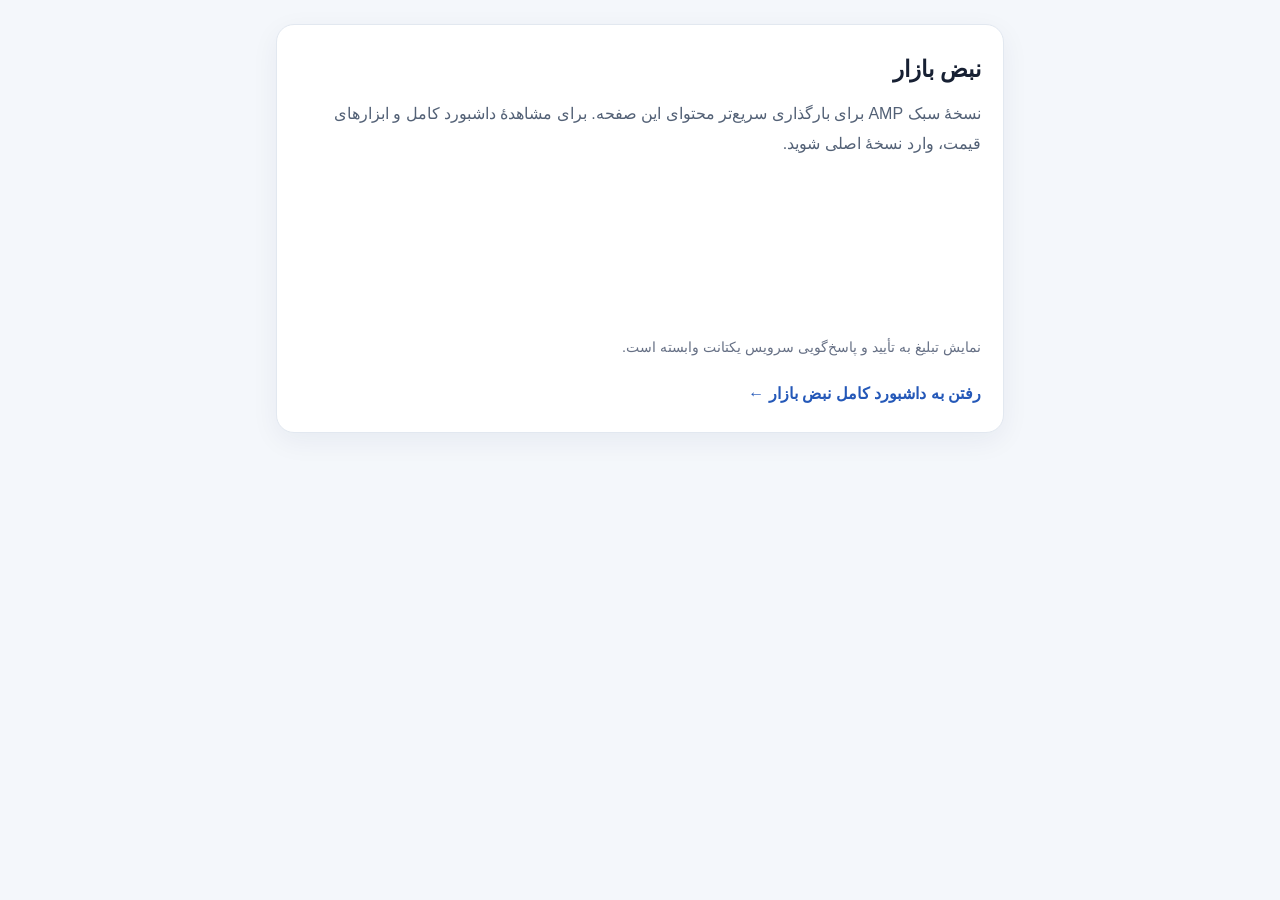
<file: amp.html>
<!doctype html>
<html amp lang="fa" dir="rtl">
<head>
<meta charset="utf-8">
<meta name="viewport" content="width=device-width,minimum-scale=1,initial-scale=1">
<title>نبض بازار | نسخه سبک AMP</title>
<link rel="canonical" href="https://amir-studio.github.io/Gold/amp.html">
<meta name="description" content="نسخه سبک AMP نبض بازار با جایگاه تبلیغاتی یکتانت.">
<script async src="https://cdn.ampproject.org/v0.js"></script>
<script async custom-element="amp-ad" src="https://cdn.ampproject.org/v0/amp-ad-0.1.js"></script>
<style amp-boilerplate>body{-webkit-animation:-amp-start 8s steps(1,end) 0s 1 normal both;-moz-animation:-amp-start 8s steps(1,end) 0s 1 normal both;-ms-animation:-amp-start 8s steps(1,end) 0s 1 normal both;animation:-amp-start 8s steps(1,end) 0s 1 normal both}@-webkit-keyframes -amp-start{from{visibility:hidden}to{visibility:visible}}@-moz-keyframes -amp-start{from{visibility:hidden}to{visibility:visible}}@-ms-keyframes -amp-start{from{visibility:hidden}to{visibility:visible}}@-o-keyframes -amp-start{from{visibility:hidden}to{visibility:visible}}@keyframes -amp-start{from{visibility:hidden}to{visibility:visible}}</style><noscript><style amp-boilerplate>body{-webkit-animation:none;-moz-animation:none;-ms-animation:none;animation:none}</style></noscript>
<style amp-custom>
*{box-sizing:border-box}body{margin:0;background:#f4f7fb;color:#172033;font-family:Tahoma,Arial,sans-serif;line-height:1.9}.wrap{max-width:760px;margin:0 auto;padding:24px 16px}.card{background:#fff;border:1px solid #e2e8f0;border-radius:18px;padding:22px;box-shadow:0 8px 28px rgba(20,40,80,.06)}h1{font-size:1.45rem;margin:0 0 8px}p{margin:8px 0 18px;color:#536176}.ad{margin:20px 0;min-height:134px}a{color:#2458b8;text-decoration:none;font-weight:700}.note{font-size:.9rem;color:#667085}
</style>
</head>
<body>
<main class="wrap">
<section class="card">
<h1>نبض بازار</h1>
<p>نسخهٔ سبک AMP برای بارگذاری سریع‌تر محتوای این صفحه. برای مشاهدهٔ داشبورد کامل و ابزارهای قیمت، وارد نسخهٔ اصلی شوید.</p>
<div class="ad">
<amp-ad
  width="100"
  height="134"
  heights="(min-width: 768px) 60%, 134%"
  layout="responsive"
  type="yektanet"
  data-publisher-name="amir-studio.github.io"
  data-script-name="native-amp-amir-studio.github.io-1792613688.241947.js"
  data-pos-id="pos-article-display-123687">
</amp-ad>
</div>
<p class="note">نمایش تبلیغ به تأیید و پاسخ‌گویی سرویس یکتانت وابسته است.</p>
<a href="https://amir-studio.github.io/Gold/">رفتن به داشبورد کامل نبض بازار ←</a>
</section>
</main>
</body>
</html>
</file>
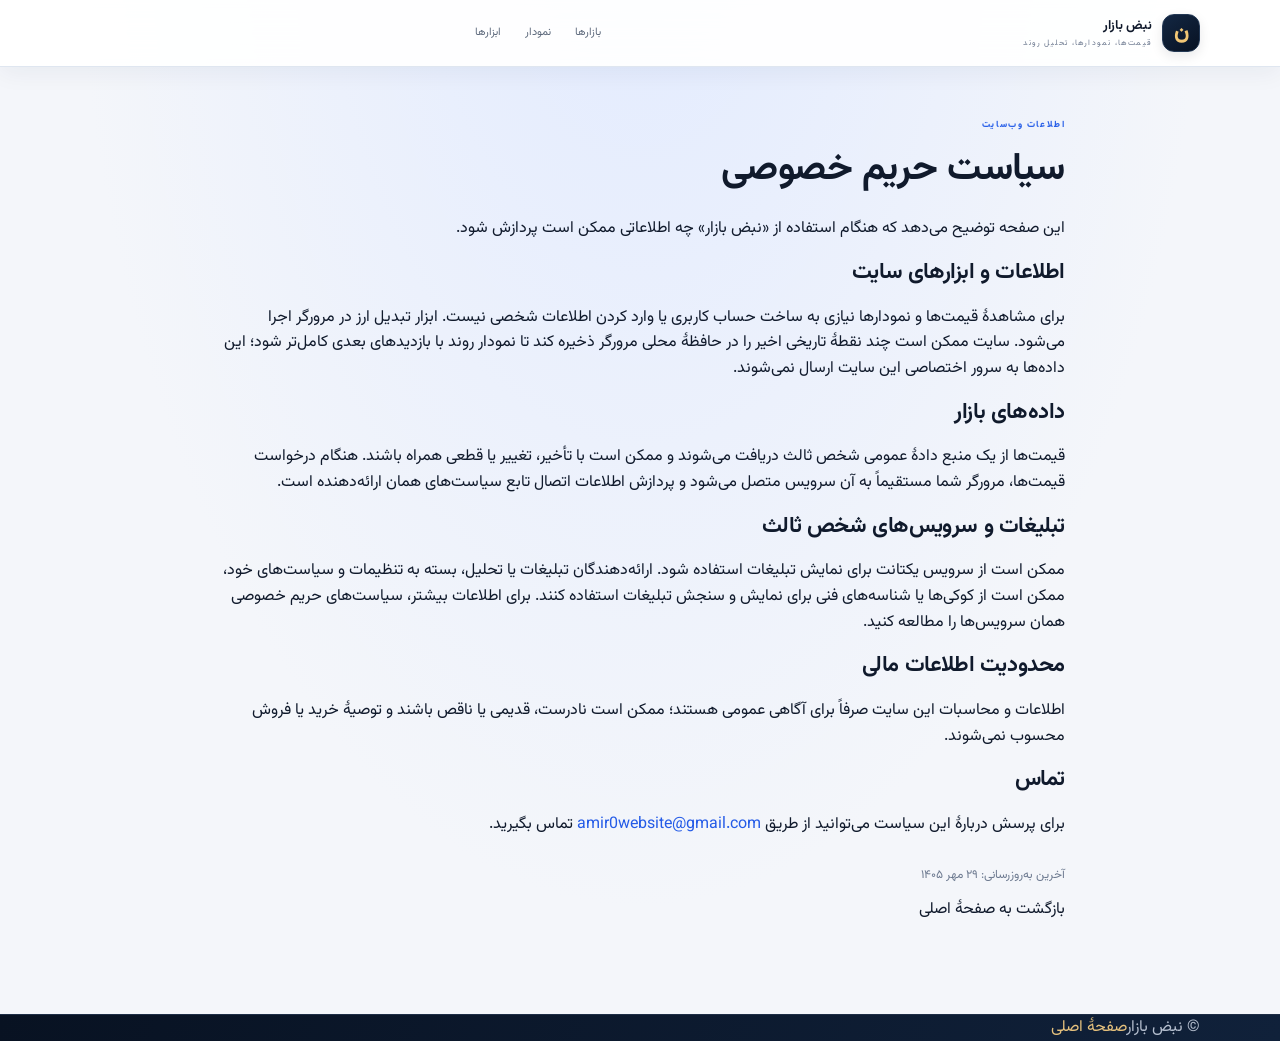
<file: privacy.html>
<!doctype html>
<html lang="fa" dir="rtl">
<head>
<meta charset="utf-8"><meta name="viewport" content="width=device-width,initial-scale=1"><meta name="theme-color" content="#101827">
<meta name="description" content="سیاست حریم خصوصی نبض بازار؛ توضیح درباره داده‌های بازار، ذخیره‌سازی محلی و سرویس‌های شخص ثالث.">
<title>حریم خصوصی | نبض بازار</title>
<link rel="preconnect" href="https://fonts.googleapis.com"><link rel="preconnect" href="https://fonts.gstatic.com" crossorigin><link href="https://fonts.googleapis.com/css2?family=Vazirmatn:wght@400;500;600;700;800&display=swap" rel="stylesheet"><link rel="stylesheet" href="style.css">
</head><body>
<header class="topbar"><div class="wrap topbar-inner"><a class="brand" href="./"><span class="brand-icon">ن</span><span><b>نبض بازار</b><small>قیمت‌ها، نمودارها، تحلیل روند</small></span></a><nav><a href="./#markets">بازارها</a><a href="./#chart-area">نمودار</a><a href="./#tools">ابزارها</a></nav></div></header>
<main class="wrap" style="max-width:850px;padding-block:44px 60px">
<span class="eyebrow">اطلاعات وب‌سایت</span><h1 style="font-size:clamp(26px,4vw,38px);line-height:1.6">سیاست حریم خصوصی</h1>
<p>این صفحه توضیح می‌دهد که هنگام استفاده از «نبض بازار» چه اطلاعاتی ممکن است پردازش شود.</p>
<h2>اطلاعات و ابزارهای سایت</h2><p>برای مشاهدهٔ قیمت‌ها و نمودارها نیازی به ساخت حساب کاربری یا وارد کردن اطلاعات شخصی نیست. ابزار تبدیل ارز در مرورگر اجرا می‌شود. سایت ممکن است چند نقطهٔ تاریخی اخیر را در حافظهٔ محلی مرورگر ذخیره کند تا نمودار روند با بازدیدهای بعدی کامل‌تر شود؛ این داده‌ها به سرور اختصاصی این سایت ارسال نمی‌شوند.</p>
<h2>داده‌های بازار</h2><p>قیمت‌ها از یک منبع دادهٔ عمومی شخص ثالث دریافت می‌شوند و ممکن است با تأخیر، تغییر یا قطعی همراه باشند. هنگام درخواست قیمت‌ها، مرورگر شما مستقیماً به آن سرویس متصل می‌شود و پردازش اطلاعات اتصال تابع سیاست‌های همان ارائه‌دهنده است.</p>
<h2>تبلیغات و سرویس‌های شخص ثالث</h2><p>ممکن است از سرویس یکتانت برای نمایش تبلیغات استفاده شود. ارائه‌دهندگان تبلیغات یا تحلیل، بسته به تنظیمات و سیاست‌های خود، ممکن است از کوکی‌ها یا شناسه‌های فنی برای نمایش و سنجش تبلیغات استفاده کنند. برای اطلاعات بیشتر، سیاست‌های حریم خصوصی همان سرویس‌ها را مطالعه کنید.</p>
<h2>محدودیت اطلاعات مالی</h2><p>اطلاعات و محاسبات این سایت صرفاً برای آگاهی عمومی هستند؛ ممکن است نادرست، قدیمی یا ناقص باشند و توصیهٔ خرید یا فروش محسوب نمی‌شوند.</p>
<h2>تماس</h2><p>برای پرسش دربارهٔ این سیاست می‌توانید از طریق <a href="mailto:amir0website@gmail.com" style="color:var(--blue)">amir0website@gmail.com</a> تماس بگیرید.</p>
<p style="color:var(--muted);font-size:12px;margin-top:28px">آخرین به‌روزرسانی: ۲۹ مهر ۱۴۰۵</p><a class="btn btn-primary" href="./">بازگشت به صفحهٔ اصلی</a>
</main><footer class="footer"><div class="wrap footer-bottom"><span>© نبض بازار</span><a href="./">صفحهٔ اصلی</a></div></footer>
</body></html>
</file>
<file: style.css>
:root{color-scheme:light;--bg:#f2f5fa;--surface:#fff;--ink:#101c30;--muted:#75839a;--line:#e2e8f1;--navy:#0a1425;--blue:#285fe8;--gold:#bd8528;--green:#16845b;--red:#c44c51}*{box-sizing:border-box}html{scroll-behavior:smooth;scroll-padding-top:80px}body{margin:0;background:var(--bg);color:var(--ink);font-family:Vazirmatn,Tahoma,sans-serif;line-height:1.6;-webkit-font-smoothing:antialiased}a{color:inherit;text-decoration:none}button,input{font:inherit}button{cursor:pointer}button:focus-visible,a:focus-visible,input:focus-visible{outline:3px solid #a9c3fa;outline-offset:3px}.wrap{width:min(1080px,calc(100% - 32px));margin-inline:auto}.topbar{position:sticky;top:0;z-index:10;background:#ffffffed;backdrop-filter:blur(16px);border-bottom:1px solid var(--line)}.topbar-inner{height:66px;display:flex;align-items:center;gap:28px}.brand{display:flex;align-items:center;gap:10px;flex-shrink:0}.brand-icon{display:grid;place-items:center;width:38px;height:38px;border-radius:11px;background:var(--navy);color:#f2c775;font-size:22px;font-weight:800}.brand b,.brand small{display:block}.brand b{font-size:13px}.brand small{font-size:8px;letter-spacing:1.2px;color:var(--muted)}nav{display:flex;gap:24px;margin-inline:auto;color:#5c687b;font-size:11px}nav a:hover{color:var(--blue)}.live-status{display:flex;align-items:center;gap:8px;color:var(--muted);font-size:10px;white-space:nowrap}.live-status i,.source-status:before{width:7px;height:7px;border-radius:50%;display:inline-block;background:#20a477}.live-status button{width:31px;height:31px;border:1px solid var(--line);border-radius:9px;background:white;color:var(--ink);font-size:19px}.live-status button:disabled{opacity:.5}.chart-section{padding-top:28px}.section-top{display:flex;align-items:flex-end;justify-content:space-between;gap:14px;margin-bottom:14px}.eyebrow{font-size:9px;letter-spacing:1.4px;font-weight:800;color:var(--blue)}h1,h2{margin:3px 0 0;font-size:22px;line-height:1.4;letter-spacing:-.4px}.section-top h2{font-size:18px}.source-status{font-size:10px;color:var(--muted);white-space:nowrap}.source-status:before{content:"";margin-left:6px;width:6px;height:6px}.chart-panel{background:var(--surface);border:1px solid #e2e7ef;border-radius:18px;box-shadow:0 10px 34px #18294508;padding:17px 20px 11px}.chart-toolbar{display:flex;justify-content:space-between;align-items:center;gap:14px;flex-wrap:wrap}.legend{display:flex;align-items:center;gap:19px;font-size:11px;font-weight:700}.legend span,.price-line>span{display:inline-flex;align-items:center;gap:7px}.legend i,.price-line>span i{width:18px;height:3px;border-radius:5px;display:inline-block}.legend-dollar{background:var(--blue)}.legend-gold{background:var(--gold)}.ranges{display:flex;gap:3px;background:#f1f4f8;padding:4px;border-radius:10px}.ranges button{border:0;background:transparent;color:#718096;border-radius:7px;padding:5px 9px;font-size:10px}.ranges button.active{background:white;color:var(--ink);box-shadow:0 1px 4px #12203a12;font-weight:800}.combined-plot{position:relative;min-height:245px;margin-top:8px}.combined-plot svg{display:block;width:100%;height:auto;max-height:310px;overflow:visible}.chart-empty{min-height:240px;display:grid;place-items:center;color:var(--muted);font-size:12px;text-align:center;padding:18px}.chart-tooltip{position:absolute;z-index:2;display:none;pointer-events:none;padding:7px 10px;border:1px solid var(--line);border-radius:8px;background:#fff;box-shadow:0 4px 16px #14203418;font-size:10px;white-space:pre-line;line-height:1.8}.price-lines{border-top:1px solid var(--line);display:grid;gap:0}.price-line{display:grid;grid-template-columns:minmax(110px,1fr) minmax(150px,1.6fr) auto;align-items:center;gap:12px;padding:10px 2px;font-size:11px}.price-line+.price-line{border-top:1px solid #f0f2f6}.price-line>span{font-weight:700}.price-line strong{display:flex;align-items:baseline;gap:7px;direction:rtl}.price-line strong b{font-size:20px;letter-spacing:-.4px;font-variant-numeric:tabular-nums}.price-line strong small{font-size:10px;color:var(--muted);font-weight:500}.price-line em{font-style:normal;direction:ltr;font-size:11px;font-weight:700}.dollar-line em{color:var(--blue)}.gold-line em{color:var(--gold)}.chart-foot{border-top:1px solid var(--line);display:flex;justify-content:space-between;gap:10px;padding-top:8px;color:var(--muted);font-size:9px}.notice{margin:8px 2px 0;color:var(--muted);font-size:10px}.notice.error{color:var(--red)}.markets-section{padding-top:28px}.market-count{font-size:10px;color:var(--muted)}.market-toolbar{display:flex;align-items:center;justify-content:space-between;gap:12px;margin:0 0 12px}.search-box{display:flex;align-items:center;gap:8px;flex:1;max-width:360px;background:#fff;border:1px solid var(--line);border-radius:10px;padding:7px 11px;color:var(--muted)}.search-box input{width:100%;min-width:0;border:0;outline:0;background:transparent;color:var(--ink);font-size:11px}.filter-pills{display:flex;gap:4px}.filter-pills button{padding:6px 10px;border:1px solid transparent;border-radius:8px;background:transparent;color:var(--muted);font-size:10px}.filter-pills button.active{border-color:#dce5f7;background:#edf3ff;color:var(--blue);font-weight:700}.market-table-wrap{overflow:auto;background:#fff;border:1px solid var(--line);border-radius:13px}.market-table{width:100%;border-collapse:collapse;text-align:right;white-space:nowrap}.market-table th{background:#f8f9fc;color:var(--muted);font-size:10px;font-weight:600}.market-table td,.market-table th{padding:10px 14px;border-bottom:1px solid #edf0f5}.market-table tbody tr:last-child td{border-bottom:0}.market-table td{font-size:11px}.market-table td:nth-child(2){font-weight:800;font-variant-numeric:tabular-nums}.market-table td small{font-size:9px;color:var(--muted);font-weight:400}.table-asset{display:flex;align-items:center;gap:9px}.table-symbol{display:grid;place-items:center;width:29px;height:29px;border-radius:9px;background:#edf3ff;color:var(--blue);font-size:11px;font-weight:800}.table-symbol.gold{background:#fff5e1;color:var(--gold)}.table-symbol.crypto{background:#f1edff;color:#7754b8}.table-asset b,.table-asset small{display:block}.table-asset b{font-size:11px}.table-asset small{color:var(--muted);font-size:9px}.change-chip{display:inline-block;border-radius:7px;padding:3px 7px;font-size:10px;font-weight:700;direction:ltr}.positive{background:#e8f7f0;color:var(--green)}.negative{background:#fff0f0;color:var(--red)}.neutral{background:#f1f3f6;color:#748094}.table-time{color:var(--muted);font-size:10px!important}.table-empty{text-align:center!important;color:var(--muted);padding:24px!important}.mobile-market-list{display:none}.show-more{display:block;margin:12px auto 0;border:1px solid var(--line);border-radius:9px;background:white;padding:8px 18px;color:var(--ink);font-size:11px}.ad-wrap{margin-top:16px;padding:10px 12px;background:#fff;border:1px solid var(--line);border-radius:12px;min-height:40px}.ad-wrap>span{display:block;margin-bottom:4px;color:#9aa4b4;font-size:8px}.footer{margin-top:26px;background:#0b1220;color:#b4bece}.footer-inner{display:flex;align-items:center;justify-content:space-between;gap:12px;padding-block:17px;font-size:9px}.footer a{color:#e5c17d}.footer-ad{max-width:1080px;margin:auto}.footer-ad:empty{display:none}@media(max-width:650px){.wrap{width:calc(100% - 22px)}.topbar-inner{height:59px;gap:12px}.brand-icon{width:34px;height:34px}.brand b{font-size:12px}.brand small{font-size:7px}.topbar nav{gap:10px;font-size:9px}.live-status{gap:5px;font-size:8px}.live-status button{width:27px;height:27px}.chart-section{padding-top:18px}.section-top{align-items:flex-start}.section-top h1{font-size:18px}.section-top h2{font-size:16px}.source-status{max-width:130px;white-space:normal;text-align:left;font-size:8px}.chart-panel{padding:12px 11px 9px;border-radius:13px}.chart-toolbar{align-items:flex-start;flex-direction:column;gap:10px}.legend{gap:14px;font-size:10px}.ranges{width:100%;justify-content:space-between}.ranges button{padding:5px 7px;font-size:9px}.combined-plot{min-height:190px}.combined-plot svg{min-height:190px}.price-line{grid-template-columns:1fr auto;gap:5px 10px;padding:9px 1px}.price-line>span{font-size:10px}.price-line strong{justify-content:flex-start;grid-column:1;grid-row:2}.price-line strong b{font-size:18px}.price-line em{grid-column:2;grid-row:1/3}.chart-foot{font-size:8px}.markets-section{padding-top:22px}.market-toolbar{align-items:stretch;flex-direction:column}.search-box{max-width:none}.filter-pills{justify-content:space-between}.filter-pills button{flex:1}.market-table-wrap{display:none}.mobile-market-list{display:grid;gap:7px}.mobile-market-card{display:flex;align-items:center;justify-content:space-between;gap:8px;background:white;border:1px solid var(--line);border-radius:11px;padding:10px}.mobile-price-side{text-align:left}.mobile-price-side b{display:block;font-size:12px;font-variant-numeric:tabular-nums}.mobile-price-side small{display:block;margin-top:3px}.footer-inner{flex-wrap:wrap;justify-content:space-between}.ad-wrap{min-height:30px}}@media(prefers-reduced-motion:reduce){html{scroll-behavior:auto}}
.scale-label{font-size:9px;font-weight:500;color:var(--muted);margin-right:2px}@media(max-width:650px){.scale-label{font-size:8px}}

.scale-note{display:inline-block;color:var(--muted);font-size:9px;font-weight:500;border-right:1px solid var(--line);padding-right:12px;margin-right:1px}@media(max-width:650px){.scale-note{font-size:8px;padding-right:8px}}



/* Visual refinement: polish existing components without adding a new hero */
body{background:linear-gradient(180deg,#edf2f9 0,#f6f8fb 260px,var(--bg) 100%)}
.topbar{background:#ffffffed;border-bottom-color:#dfe6f0;box-shadow:0 5px 22px #10213a0a}
.brand-icon{background:linear-gradient(145deg,#132743,#081222);border:1px solid #243955;box-shadow:0 4px 12px #0b122018}
.chart-panel,.market-table-wrap{border-color:#dfe6f0;box-shadow:0 12px 34px #10213a09}
.chart-panel{background:linear-gradient(180deg,#fff 0%,#fdfefe 100%)}
.section-top h1,.section-top h2{letter-spacing:-.5px}
.eyebrow{color:#285fe8}
.ranges{background:#edf1f7}
.ranges button.active{color:#194dc8;box-shadow:0 2px 7px #17294a12}
.price-line{transition:background .18s}
.price-line:hover{background:#f8faff}
.market-table th{background:linear-gradient(180deg,#f8faff,#f2f5fa)}
.market-table tbody tr{transition:background .16s}
.market-table tbody tr:hover{background:#f4f7ff}
.table-symbol{box-shadow:inset 0 0 0 1px #3267d610}
.search-box:focus-within{border-color:#9db8f8;box-shadow:0 0 0 3px #3267d611}
.filter-pills button.active{border-color:#d7e3ff;background:#eaf1ff;color:#2358d4}
.live-status i{animation:marketPulse 2.2s ease-out infinite}
@keyframes marketPulse{0%{box-shadow:0 0 0 0 #20a47755}70%{box-shadow:0 0 0 7px #20a47700}100%{box-shadow:0 0 0 0 #20a47700}}
.footer{border-top:1px solid #1e2e46;background:linear-gradient(110deg,#081222,#10213a);margin-top:26px}
.footer-inner{border-bottom:1px solid #ffffff12}
.contact-footer{display:flex;align-items:center;justify-content:space-between;gap:12px;padding-block:12px 16px}
.contact-main{display:flex;align-items:center;gap:9px;flex-wrap:wrap}
.contact-label{font-size:10px;color:#aebbd0}
.contact-phone{font-size:12px;font-weight:800;color:#f0cc83;letter-spacing:.3px}
.contact-separator{height:20px;width:1px;background:#ffffff20;margin-inline:3px}
.contact-icon{width:27px;height:27px;display:inline-grid;place-items:center;border:1px solid #ffffff25;border-radius:8px;color:#e7edf7;font-size:9px;font-weight:800;transition:transform .18s,background .18s,border-color .18s}
.contact-icon:hover{transform:translateY(-2px);background:#ffffff12;border-color:#e6c47788}
.contact-icon.whatsapp{color:#85e1b5}.contact-icon.rubika{color:#f1b4d3}.contact-icon.soroush{color:#a9c7ff}
.contact-email{font-size:10px;color:#c5d0e0;direction:ltr}
.contact-email:hover{color:#f0cc83}
@media(max-width:650px){.contact-footer{align-items:flex-start;flex-direction:column;gap:9px}.contact-main{gap:8px}.contact-email{font-size:9px}.chart-panel{box-shadow:0 8px 24px #10213a08}}
@media(prefers-reduced-motion:reduce){.live-status i{animation:none}.market-table tbody tr,.contact-icon,.price-line{transition:none}}


/* Refined market UI: improved hierarchy, legibility and responsive polish */
:root{--bg:#f4f6fa;--ink:#101a2c;--muted:#6d7a90;--line:#e1e7f0;--blue:#245be7;--gold:#b98228}
::selection{background:#dce7ff;color:#10254c}
body{background:radial-gradient(ellipse at 50% -180px,#e1eaff 0,transparent 570px),#f4f6fa}
.topbar{box-shadow:0 6px 24px rgba(17,35,66,.055)}
.topbar-inner{min-height:66px}
.brand-icon{border-radius:12px}
.chart-panel{border-radius:18px;box-shadow:0 14px 38px rgba(22,39,70,.065)}
.section-top{margin-bottom:16px}
.section-top h2{font-weight:800}
.legend{flex-wrap:wrap}
.combined-plot{isolation:isolate}
.price-line strong b{font-variant-numeric:tabular-nums;letter-spacing:-.6px}
.price-line em{padding:4px 7px;border-radius:7px;background:#f2f5fb}
.dollar-line em{background:#edf2ff}
.gold-line em{background:#fff6e7}
.market-table th{font-weight:700;letter-spacing:-.1px}
.market-table td,.market-table th{padding:12px 15px}
.market-table tbody tr:hover td{background:#f5f8ff}
.table-symbol{border-radius:10px}
.ad-wrap{min-height:60px;margin-top:18px;border-style:dashed;background:#fbfcfe}
.footer{margin-top:32px}
.contact-icon{width:30px;height:30px;border-radius:9px}
@media(min-width:900px){
 .wrap{width:min(1120px,calc(100% - 48px))}
 .chart-section{padding-top:32px}
 .chart-panel{padding:20px 22px 13px}
 .combined-plot{min-height:270px}
}
@media(max-width:650px){
 .topbar-inner{gap:8px}
 .topbar nav{gap:8px}
 .live-status{font-size:8px}
 .chart-panel{border-radius:14px}
 .combined-plot{min-height:205px}
 .price-line strong b{font-size:19px}
 .market-table td,.market-table th{padding:10px 11px}
 .ad-wrap{border-radius:10px}
}
@media(prefers-reduced-motion:reduce){*{scroll-behavior:auto!important;animation-duration:.01ms!important;transition-duration:.01ms!important}}


/* Premium, branded contact footer — normal document flow, never fixed */
.contact-footer{position:relative;display:grid;grid-template-columns:1fr auto;align-items:center;gap:28px;padding-block:24px 27px;border-top:1px solid rgba(230,193,125,.24)}
.contact-brand{display:flex;align-items:center;gap:13px;min-width:0}
.contact-brand-mark{width:49px;height:49px;display:grid;place-items:center;border:1px solid #b88b4a;border-radius:14px;background:linear-gradient(145deg,#182b46,#091321);box-shadow:inset 0 1px 0 #ffffff12,0 8px 22px #00000020;color:#f0d49a;font-family:Georgia,serif;font-weight:700;font-size:17px;letter-spacing:-1px;direction:ltr}
.contact-brand-mark span{color:#b98b4d;padding-inline:1px}
.contact-brand-copy strong,.contact-brand-copy small{display:block}
.contact-brand-copy strong{color:#f2d7a0;font-family:Georgia,serif;font-size:12px;letter-spacing:2px}
.contact-brand-copy small{margin-top:5px;color:#9daec4;font-size:10px}
.contact-details{display:grid;grid-template-columns:auto auto;align-items:center;justify-items:start;gap:8px 15px}
.contact-label{grid-column:1/-1;color:#9daec4;font-size:10px;letter-spacing:.4px}
.contact-phone{display:inline-flex;align-items:center;gap:8px;direction:ltr;color:#f3d59b;font-size:19px;font-weight:800;letter-spacing:.6px;font-variant-numeric:tabular-nums;white-space:nowrap;text-shadow:0 2px 18px #d5a65c18}
.phone-prefix{display:inline-flex;align-items:center;border:1px solid #ffffff20;border-radius:6px;padding:2px 5px;color:#aebdd1;font-size:10px;font-weight:600;letter-spacing:0}
.contact-socials{display:flex;align-items:center;gap:7px}
.contact-icon{width:31px;height:31px;background:#ffffff08;border-color:#ffffff20}
.contact-email{grid-column:1/-1;color:#9eacc0;font-size:10px;letter-spacing:.15px}
.contact-email:hover{color:#f2d7a0}
.footer-inner{color:#8998ad}
@media(max-width:650px){
 .contact-footer{grid-template-columns:1fr;gap:18px;padding-block:20px 23px}
 .contact-brand-mark{width:43px;height:43px}
 .contact-details{grid-template-columns:auto 1fr;gap:9px 12px}
 .contact-label{grid-column:1/-1}
 .contact-phone{font-size:18px}
 .contact-socials{justify-self:end}
 .contact-email{font-size:10px}
}




/* Official AmirStudio logo in the existing circular footer mark */
.contact-brand-mark{overflow:hidden!important;padding:0!important;border-radius:50%!important;background:#050505!important;border-color:#b89555!important}
.contact-brand-mark::after{content:none!important;display:none!important}
.contact-brand-logo{display:block;width:100%;height:100%;border-radius:50%;object-fit:cover}


/* Interactive market tools: converter, watchlist and market pulse */
.tools-section{padding-top:30px}
.tool-card{background:linear-gradient(145deg,#fff,#fbfcff);border:1px solid var(--line);border-radius:17px;padding:20px;box-shadow:0 12px 32px #10213a08}
.tool-intro{margin:0 0 17px;color:var(--muted);font-size:11px}
.converter-grid{display:grid;grid-template-columns:1fr 1fr 1fr;gap:12px}
.tool-field{display:grid;gap:7px;min-width:0;color:var(--muted);font-size:10px}
.tool-field input,.tool-field select{width:100%;min-width:0;border:1px solid var(--line);border-radius:10px;background:#fff;color:var(--ink);padding:10px 11px;font-size:12px;outline:none}
.tool-field input:focus,.tool-field select:focus{border-color:#9db8f8;box-shadow:0 0 0 3px #3267d611}
.converter-result{display:grid;gap:5px;margin-top:15px;padding:15px;border-radius:12px;background:#0b1220;color:#d5d9e2}
.converter-result>span{font-size:10px;color:#9da9ba}
.converter-result strong{font-size:21px;color:#e2c17d;overflow-wrap:anywhere}
.converter-result small{font-size:9px;color:#9da9ba;line-height:1.9}
.watchlist-controls{display:flex;align-items:end;gap:10px}
.watchlist-controls .tool-field{flex:1}
.primary-tool-btn{flex-shrink:0;border:1px solid #b89555;border-radius:10px;background:#0b1220;color:#e2c17d;padding:10px 14px;font-size:11px;font-weight:700}
.primary-tool-btn:hover{background:#172338}
.watchlist-items{display:grid;grid-template-columns:repeat(2,minmax(0,1fr));gap:9px;margin-top:15px}
.watch-item{display:flex;align-items:center;justify-content:space-between;gap:10px;padding:12px;border:1px solid var(--line);border-radius:11px;background:#fff;min-width:0}
.watch-item-main{min-width:0}
.watch-item-main b,.watch-item-main small{display:block}
.watch-item-main b{font-size:11px}
.watch-item-main small{color:var(--muted);font-size:9px}
.watch-item-value{text-align:left;flex-shrink:0}
.watch-item-value b{display:block;font-size:12px;font-variant-numeric:tabular-nums}
.watch-item-value small{font-size:9px}
.remove-watch{border:0;background:transparent;color:#a1aabb;font-size:17px;padding:2px 5px}
.remove-watch:hover{color:var(--red)}
.tool-footnote{margin:12px 0 0;color:var(--muted);font-size:9px;line-height:1.9}
.tool-empty{grid-column:1/-1;margin:0;padding:16px;border:1px dashed var(--line);border-radius:10px;text-align:center;color:var(--muted);font-size:10px}
.insight-grid{display:grid;grid-template-columns:repeat(3,minmax(0,1fr));gap:11px}
.insight-card{padding:16px;border:1px solid var(--line);border-radius:13px;background:#fff;box-shadow:0 8px 24px #10213a06}
.insight-card>span{display:block;color:var(--muted);font-size:10px}
.insight-card strong{display:block;margin-top:7px;font-size:18px;overflow-wrap:anywhere}
.insight-card p{margin:7px 0 0;color:var(--muted);font-size:10px;line-height:1.9}
.insight-card .insight-positive{color:var(--green)}
.insight-card .insight-negative{color:var(--red)}
.disclaimer-card{margin-top:12px;padding:15px 17px;border-right:3px solid #b89555;border-radius:10px;background:#f9f6ef}
.disclaimer-card strong{font-size:11px;color:#6f5526}
.disclaimer-card p{margin:4px 0 0;font-size:10px;color:#756d5e;line-height:2}
.feature-ad{margin-top:22px}
@media(max-width:650px){
 .tools-section{padding-top:23px}
 .tool-card{padding:13px;border-radius:13px}
 .converter-grid{grid-template-columns:1fr 1fr}
 .converter-grid .tool-field:first-child{grid-column:1/-1}
 .converter-result strong{font-size:18px}
 .watchlist-controls{align-items:stretch;flex-direction:column}
 .primary-tool-btn{width:100%}
 .watchlist-items{grid-template-columns:1fr}
 .insight-grid{grid-template-columns:1fr}
 .insight-card{padding:13px}
}
</file>
